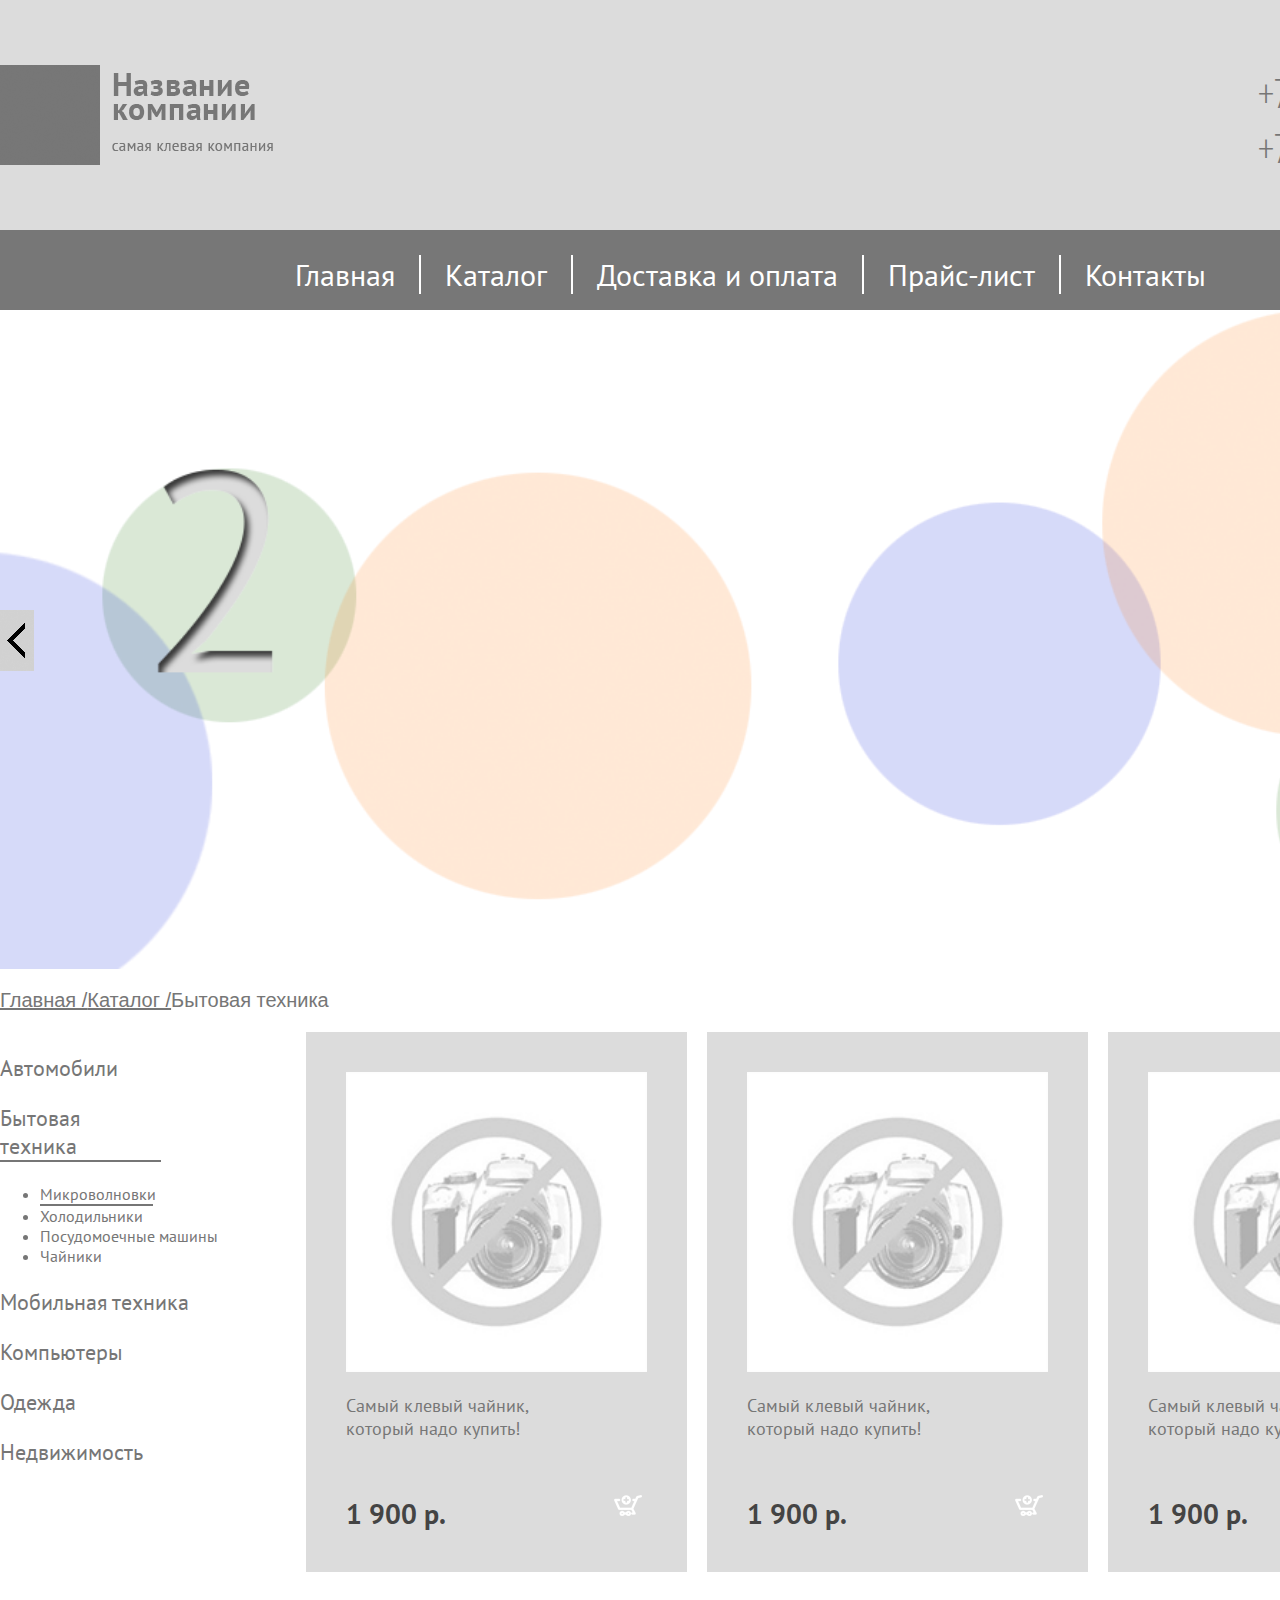
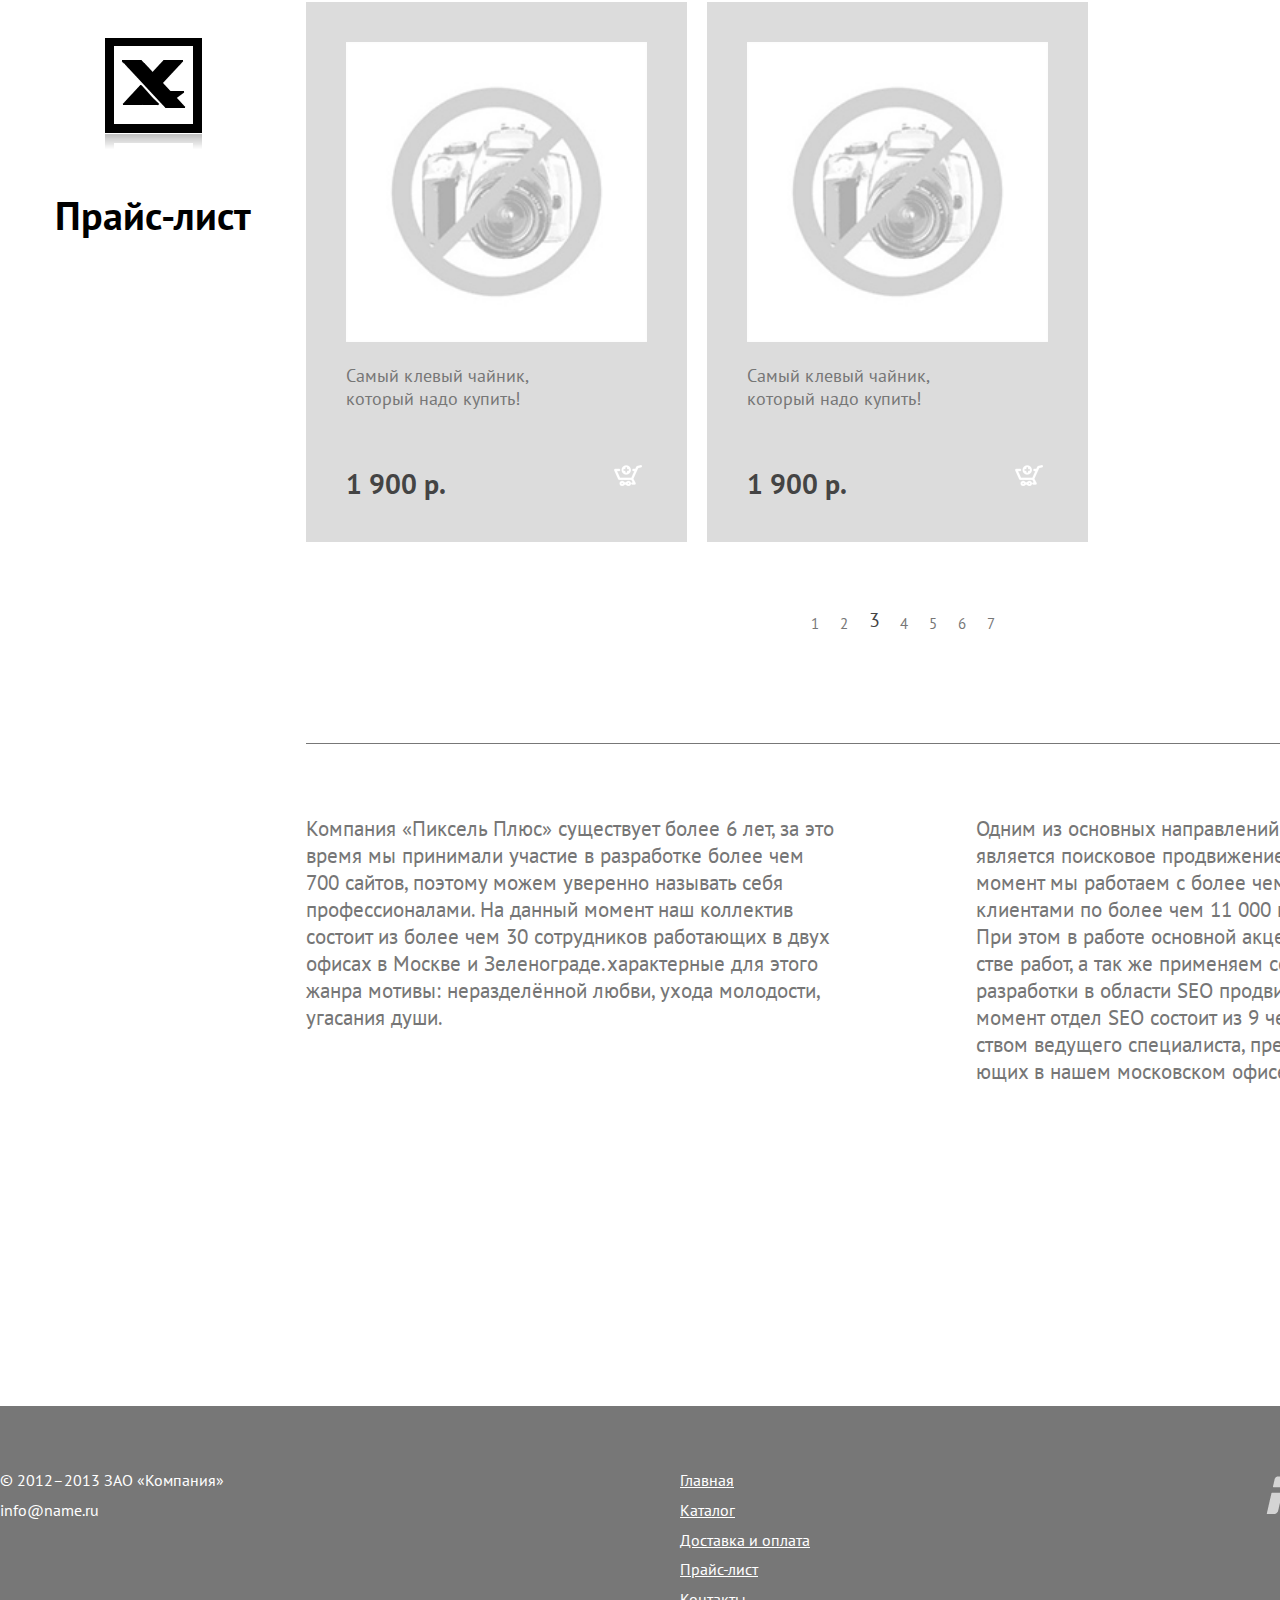
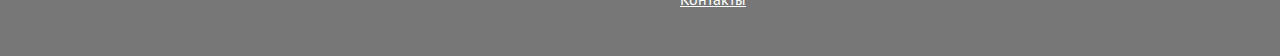
<file: index.html>
<!DOCTYPE html>
<html lang="ru">
<head>
    <meta charset="UTF-8">
    <title>Название компании</title>
    <link rel="stylesheet" href="css/style.css">
</head>
<body class="body">
<header class="header">
    <div class="container">
        <div class="header__container">
            <div class="header__logo">
                <img src="img/logo.png" class="logo" alt="логотип">
            </div>
            <div class="header__contact">
                <div class="header__number">
                    <p class="header__number-item">+7(499) 777-77-77<br>+7(499) 777-77-77</p>
                </div>
                <div class="header__feedback">
                    <p class="header__feedback-dashed">Обратная связь</p>
                </div>
            </div>
        </div>
    </div>
</header>
<main>
    <div class="main__nav">
        <div class="container">
            <div class="nav__menu">
                <nav>
                    <div class="nav__list">
                        <div class="nav__item">
                            Главная
                        </div>
                        <div class="nav__item">
                            Каталог
                        </div>
                        <div class="nav__item">
                            Доставка и оплата
                        </div>
                        <div class="nav__item">
                            Прайс-лист
                        </div>
                        <div class="nav__item">
                            Контакты
                        </div>
                    </div>
                </nav>
            </div>
        </div>
    </div>
    <div class="main__slider">
        <div class="container">
            <div class="slider__bottom">
                <div class="slider__bottom-left">
                    <img src="img/left-arrow.png" alt="левая кнопка" height="61" width="34"/>
                </div>
                <div class="slider__bottom-right">
                    <img src="img/right-arrow.png" alt="правая кнопка" height="61" width="34"/>
                </div>
            </div>
        </div>
    </div>
    <div class="main__crumbs">
        <div class="container">
            <div class="crumbs__menu">
                <p class="crumbs__menu-item"> Главная /</p>
                <p class="crumbs__menu-item"> Каталог /</p>
                <p class="crumbs__menu-item"> Бытовая техника</p>
            </div>
        </div>
    </div>
    <div class="main__content">
        <div class="container">
            <div class="content__item">
                <div class="content__nav">
                    <div class="content__nav-menu">
                        <p class="content__nav-text">Автомобили</p>
                        <p class="content__nav-text">Бытовая техника</p>
                        <ul>
                            <li class="content__nav-dots">Микроволновки</li>
                            <li class="content__nav-dots">Холодильники</li>
                            <li class="content__nav-dots">Посудомоечные машины</li>
                            <li class="content__nav-dots">Чайники</li>
                        </ul>
                        <p class="content__nav-text">Мобильная техника</p>
                        <p class="content__nav-text">Компьютеры</p>
                        <p class="content__nav-text">Одежда</p>
                        <p class="content__nav-text">Недвижимость</p>
                    </div>
                    <div class="content__nav-excel">
                        <div class="content__nav-excel-img">
                            <img src="img/excel.png" alt="Эксель картинка">
                        </div>
                        <div class="content__nav-excel-text">
                            <p class="">Прайс-лист</p>
                        </div>
                    </div>
                </div>
                <div class="content__cards-titles">
                    <div class="content__cards">
                        <div class="content__cards-item">
                            <div class="content__cards-container">
                                <div class="content__cards-img">
                                    <img src="img/nophoto.png" alt="Нет фото">
                                </div>
                                <div class="content__cards-text">
                                    <p class="content__cards-text-item">Самый клевый чайник,<br> который надо купить!
                                    </p>
                                </div>
                                <div class="content__cards-footer">
                                    <div class="content__cards-price">
                                        <p class="content__cards-price-item">1 900 р.</p>
                                    </div>
                                    <div class="content__cards-basket">
                                        <img src="img/basket.png" alt="Корзина">
                                    </div>
                                </div>
                            </div>
                        </div>
                        <div class="content__cards-item">
                            <div class="content__cards-container">
                                <div class="content__cards-img">
                                    <img src="img/nophoto.png" alt="Нет фото">
                                </div>
                                <div class="content__cards-text">
                                    <p class="content__cards-text-item">Самый клевый чайник,<br> который надо купить!
                                    </p>
                                </div>
                                <div class="content__cards-footer">
                                    <div class="content__cards-price">
                                        <p class="content__cards-price-item">1 900 р.</p>
                                    </div>
                                    <div class="content__cards-basket">
                                        <img src="img/basket.png" alt="Корзина">
                                    </div>
                                </div>
                            </div>
                        </div>
                        <div class="content__cards-item">
                            <div class="content__cards-container">
                                <div class="content__cards-img">
                                    <img src="img/nophoto.png" alt="Нет фото">
                                </div>
                                <div class="content__cards-text">
                                    <p class="content__cards-text-item">Самый клевый чайник,<br> который надо купить!
                                    </p>
                                </div>
                                <div class="content__cards-footer">
                                    <div class="content__cards-price">
                                        <p class="content__cards-price-item">1 900 р.</p>
                                    </div>
                                    <div class="content__cards-basket">
                                        <img src="img/basket.png" alt="Корзина">
                                    </div>
                                </div>
                            </div>
                        </div>
                        <div class="content__cards-item">
                            <div class="content__cards-container">
                                <div class="content__cards-img">
                                    <img src="img/nophoto.png" alt="Нет фото">
                                </div>
                                <div class="content__cards-text">
                                    <p class="content__cards-text-item">Самый клевый чайник,<br> который надо купить!
                                    </p>
                                </div>
                                <div class="content__cards-footer">
                                    <div class="content__cards-price">
                                        <p class="content__cards-price-item">1 900 р.</p>
                                    </div>
                                    <div class="content__cards-basket">
                                        <img src="img/basket.png" alt="Корзина">
                                    </div>
                                </div>
                            </div>
                        </div>
                        <div class="content__cards-item">
                            <div class="content__cards-container">
                                <div class="content__cards-img">
                                    <img src="img/nophoto.png" alt="Нет фото">
                                </div>
                                <div class="content__cards-text">
                                    <p class="content__cards-text-item">Самый клевый чайник,<br> который надо купить!
                                    </p>
                                </div>
                                <div class="content__cards-footer">
                                    <div class="content__cards-price">
                                        <p class="content__cards-price-item">1 900 р.</p>
                                    </div>
                                    <div class="content__cards-basket">
                                        <img src="img/basket.png" alt="Корзина">
                                    </div>
                                </div>
                            </div>
                        </div>
                    </div>
                    <div class="content__cards-number">
                        <div class="content__cards-number-block">
                            <p class="content__cards-number-item">1</p>
                            <p class="content__cards-number-item">2</p>
                            <p class="content__cards-number-item">3</p>
                            <p class="content__cards-number-item">4</p>
                            <p class="content__cards-number-item">5</p>
                            <p class="content__cards-number-item">6</p>
                            <p class="content__cards-number-item">7</p>
                        </div>
                    </div>
                    <div class="content__text">
                        <div class="content__text-block-1">
                            <p class="content__text-block-item">Компания «Пиксель Плюс» существует более 6 лет, за
                                это<br>время мы принимали участие в
                                разработке более чем<br>700 сайтов, поэтому можем уверенно называть себя<br>профессионалами.
                                На данный момент наш коллектив<br>состоит из более чем 30 сотрудников работающих в
                                двух<br>
                                офисах в Москве и Зеленограде.характерные для этого<br>жанра мотивы: неразделённой
                                любви,
                                ухода молодости,<br>угасания души. </p>
                        </div>
                        <div class="content__text-block-2">
                            <p class="content__text-block-item">Одним из основных направлений работ нашей компании<br>является
                                поисковое продвижение
                                сайтов,
                                на данной<br>момент мы работаем с более чем 150 постоянными<br>клиентами по более чем 11
                                000
                                поисковым запросам.<br>При этом в работе основной акцент мы делаем на каче-<br>стве
                                работ, а так
                                же применяем собственные уникальные<br>разработки в области SEO продвижения. На
                                данный<br>
                                момент отдел SEO состоит из 9 человек под руковод-<br>ством ведущего специалиста,
                                преимущественно работа-<br>ющих в нашем московском офисе.</p>
                        </div>
                    </div>
                </div>
            </div>
        </div>
    </div>
</main>
<footer class="footer">
    <div class="container">
        <div class="footer__content">
            <div class="footer__content-contact">
                <p class="footer__content-contact-item fix">© 2012–2013 ЗАО «Компания»</p>
                <p class="footer__content-contact-item fix">info@name.ru</p>
            </div>
            <div class="footer__content-menu">
                <p class="footer__content-menu-item fix">Главная</p>
                <p class="footer__content-menu-item fix">Каталог</p>
                <p class="footer__content-menu-item fix">Доставка и оплата</p>
                <p class="footer__content-menu-item fix">Прайс-лист</p>
                <p class="footer__content-menu-item fix">Контакты</p>
            </div>
            <div class="footer__content-dev">
                <div class="footer__content-dev-img">
                    <img src="img/icon.png" alt="Лого компании">
                </div>
                <div>
                    <p class="footer__content-dev-text fix"><span class="underline">Разработка сайта</span>—</p>
                    <p class="footer__content-dev-text fix">компания «Пиксель Плюс»</p>
                </div>
            </div>
        </div>
    </div>
</footer>
</body>
</html>
</file>
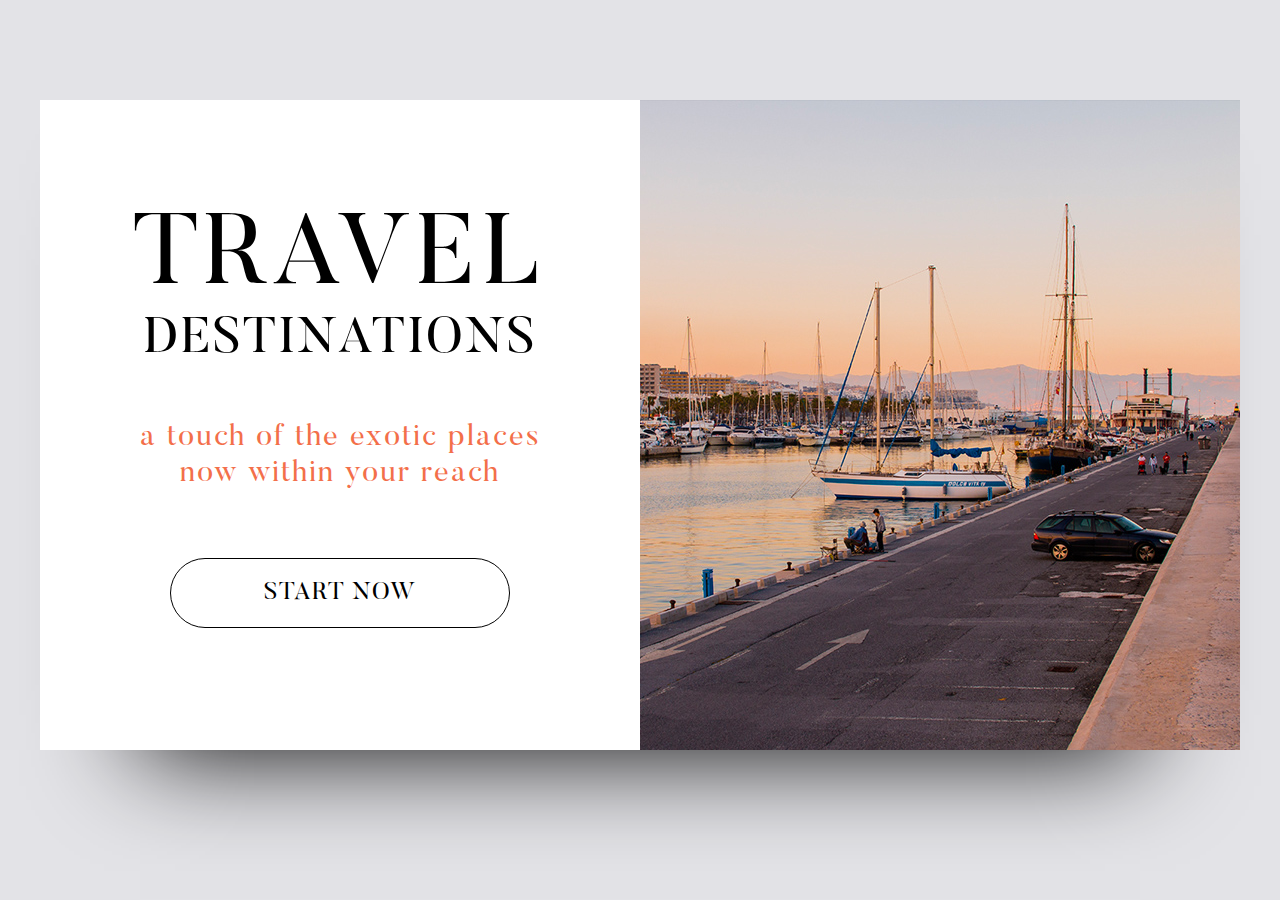
<file: card-1/card1.html>
<!DOCTYPE html>
<html lang="ru">
<head>
    <meta charset="UTF-8">
    <title>Title</title>
    <link rel="stylesheet" href="card1CSS.css">
</head>
<body class="body">
<div class="card">
    <div class="card__content">
        <div class="card__title">
            <p class="card__title-item">TRAVEL</p>
            <p class="card__title-item">DESTINATIONS</p>
        </div>
        <div class="card__text">
            <p class="card__text-item">a touch of the exotic places<br>now within your reach</p>
        </div>
        <div class="card__buttom-item">
            <button class="card__buttom">START NOW</button>
        </div>
    </div>
    <div class="card__img">
        <img src="img.jpg" alt="картинка"/>
    </div>
</div>
</body>
</html>
</file>
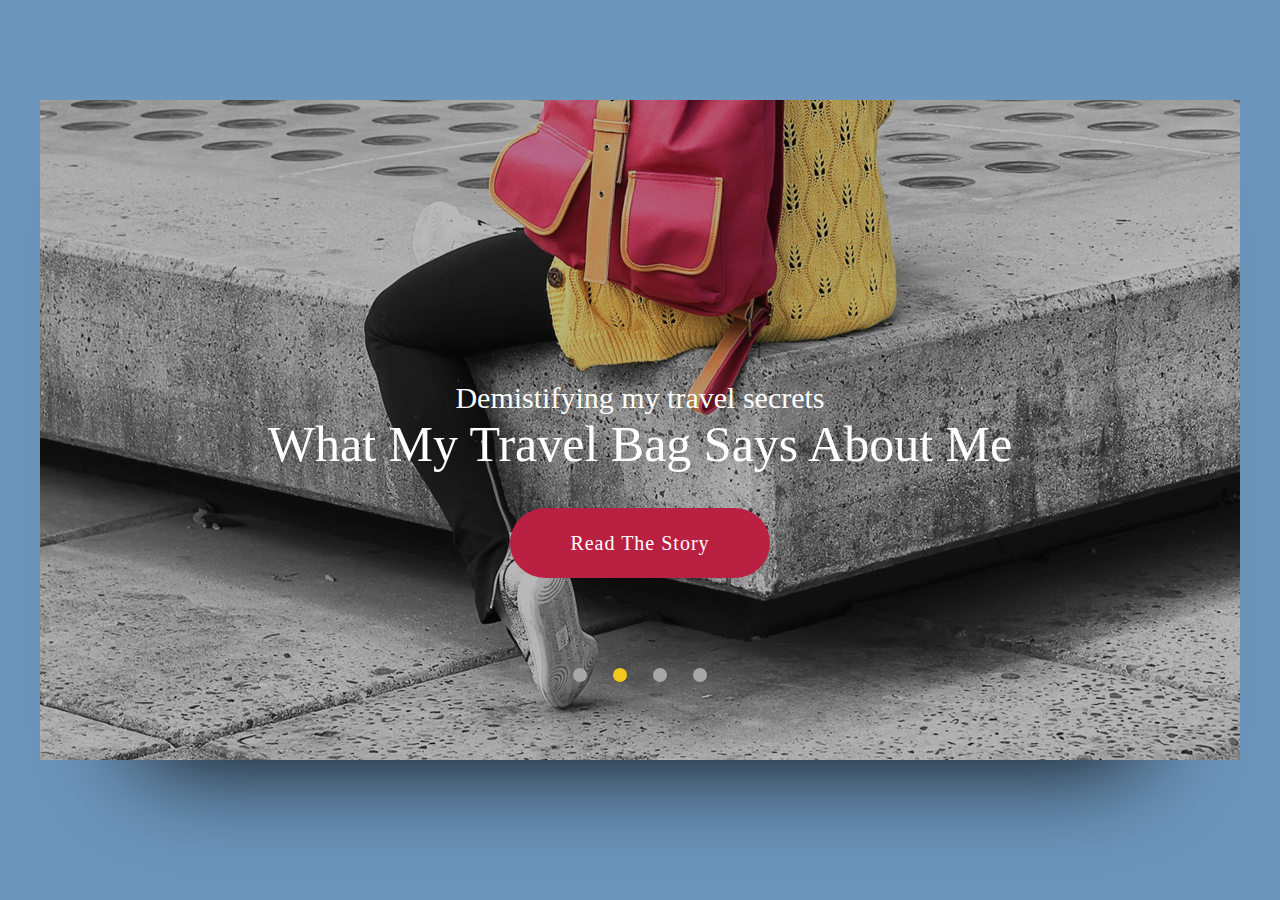
<file: card-2/card2.html>
<!DOCTYPE html>
<html lang="ru">
<head>
    <meta charset="UTF-8">
    <title>Title</title>
    <link rel="stylesheet" href="card2CSS.css">
</head>
<body class="body">
<div class="card">
    <div class="card__content">
        <div class="card__title">
            <p class="card__title-item">Demistifying my travel secrets</p>
        </div>
        <div class="card__text">
            <p class="card__text-item">What My Travel Bag Says About Me</p>
        </div>
        <div class="card__buttom-item">
            <button class="card__buttom">Read The Story</button>
        </div>
        <div class="card__dots">
            <div class="card__dots-conteiner">
                <div class="card__dots-item"></div>
                <div class="card__dots-item"></div>
                <div class="card__dots-item"></div>
                <div class="card__dots-item"></div>
            </div>
        </div>
    </div>
</div>
</body>
</html>
</file>
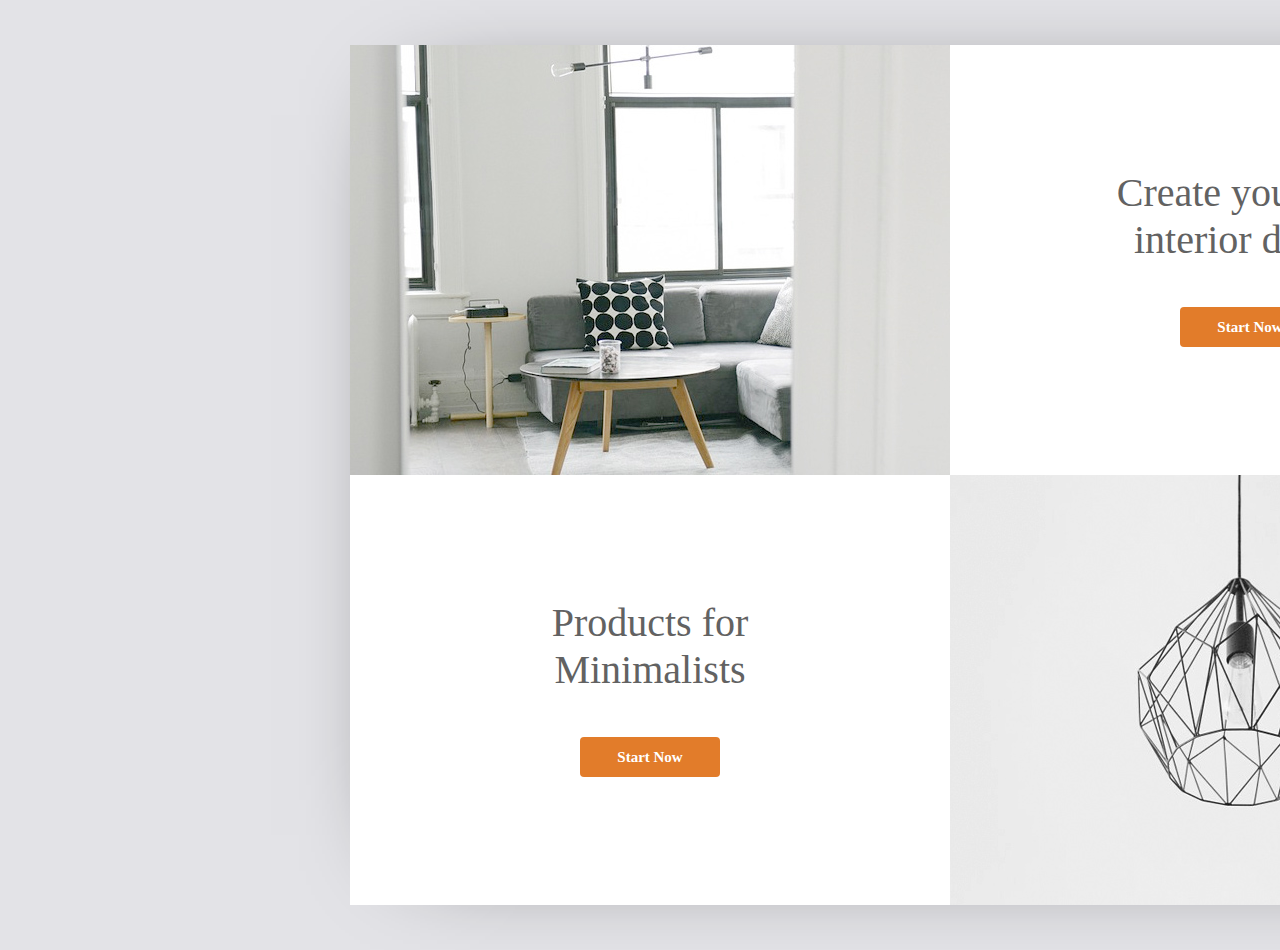
<file: card-3/card3.html>
<!DOCTYPE html>
<html lang="ru">
<head>
    <meta charset="UTF-8">
    <title>Title</title>
    <link rel="stylesheet" href="card3CSS.css">
</head>
<body class="body">
<div class="card">
    <div class="card__content">
        <div class="card__img">
            <img src="image.jpg" class="img" alt="img"/>
        </div>
        <div class="card__text-buttom">
            <div class="card__text">
                <p class="card__text-item">Create your own<br>interior design</p>
            </div>
            <div class="card__buttom-item">
                <button class="card__buttom">Start Now</button>
            </div>
        </div>
        <div class="card__text-buttom">
            <div class="card__text">
                <p class="card__text-item">Products for<br>Minimalists</p>
            </div>
            <div class="card__buttom-item">
                <button class="card__buttom">Start Now</button>
            </div>
        </div>
        <div class="card__img">
            <img src="img.jpg" class="img" alt="img">
        </div>
    </div>
</div>
</body>
</html>

<body>
<div>
    <div>

    </div>
    <div>
        <div>

        </div>
    </div>
    <div>

    </div>
    <div>

    </div>
</div>
</body>
</file>
<file: css/style.css>
@font-face {
    font-family: OpenSansCondensed;
    src: url(../fonts/OpenSansCondensed.ttf);
}

@font-face {
    font-family: PTSansBold;
    src: url(../fonts/PTSansBold.ttf);
}

@font-face {
    font-family: PTSansRegular;
    src: url(../fonts/PTSansRegular.ttf);
}

.body {
    font-family: Arial, sans-serif;
    padding: 0;
    margin: 0;
}

.header {
    background-color: #dcdcdc;
    width: auto;
    height: 230px;
}

.header__container {
    display: flex;
    justify-content: space-between;
    padding-top: 65px;
}

.container {
    width: 1500px;
    margin: 0 auto;
}

.header__logo {
    height: 100px;
    width: 273px;
}

.header__contact {
    display: flex;
    flex-direction: column;
    align-items: flex-end;
    width: 256px;
}

.header__number {
    font-family: OpenSansCondensed, serif;
    font-size: 40px;
    font-weight: 300;
    color: #767676;
}

.header__number-item {
    padding: 0;
    margin: 0;
}

.header__feedback {
    width: 171px;
    height: 22px;
    text-align: right;
}

.header__feedback-dashed {
    padding: 0;
    margin: 0;
    font-family: PTSansBold, serif;
    font-size: 24px;
    text-align: center;
    color: #767676;
    border-bottom: 2px dashed #767676;
}

.main__nav {
    background-color: #777777;
    height: 80px;
    width: auto;

}

.nav__list {
    display: flex;
    padding-top: 25px;
    margin: 0;
    font-family: PTSansRegular, serif;
    color: #ffffff;
    font-size: 30px;
    justify-content: center;
}

.nav__item {
    border-right: 2px solid white;
    padding: 0 24px;
}

.nav__item:nth-child(5n) {
    border: none;
}

.nav__item:hover {
    text-decoration: underline;
    cursor: pointer;
}

.main__slider {
    background: url("../img/slide1.png") no-repeat center top /cover;
    height: 659px;
    width: auto;
}

.slider__bottom {
    display: flex;
    justify-content: space-between;
    align-items: center;
    padding-top: 300px;
}

.crumbs__menu {
    display: flex;
    justify-content: flex-start;
    color: #767676;
}

.crumbs__menu-item {
    text-decoration: underline;
    font-size: 20px;
}

.crumbs__menu-item:last-child {
    text-decoration: none;
}

.main__content {
    display: flex;
}

.content__item {
    display: flex;
    justify-content: space-between;
}

.content__nav {
    display: flex;
    width: 306px;
    justify-content: start;
    flex-direction: column;
}

.content__nav-menu {
    font-family: PTSansRegular, serif;
    font-size: 22px;
    color: #767676;
}

.content__nav-text:nth-child(2) {
    border-bottom: 2px solid #767676;
    width: 161px;
}

.content__nav-dots {
    font-size: 16px;
}

.content__nav-dots:nth-child(1) {
    border-bottom: 2px solid #767676;
    width: 113px;
}

.content__nav-excel {
    display: flex;
    justify-content: center;
    padding-top: 150px;
    flex-direction: column;
}

.content__nav-excel-img {
    display: flex;
    justify-content: center;
}

.content__nav-excel-text {
    font-family: PTSansBold, serif;
    font-size: 40px;
    display: flex;
    justify-content: center;
}

.content__cards-titles {
    display: flex;
    flex-direction: column;
    justify-content: flex-end;
    width: 1194px;
}

.content__cards {
    height: auto;
    padding: 0;
    margin: 0;
    display: flex;
    flex-wrap: wrap;
}

.content__cards-item {
    background-color: #dcdcdc;
    width: 381px;
    height: 540px;
    display: inline-block;
    align-items: stretch;
    margin-right: 20px;
    margin-bottom: 30px;
}

.content__cards-item:nth-child(3) {
    margin-right: 0;
}

.content__cards-container {
    display: flex;
    justify-content: start;
    flex-direction: column;
    margin: 0;
    padding: 40px;
    width: 301px;
    height: 460px;
}

.content__cards-img {
    display: flex;
    justify-content: start;
    flex-direction: column;
    width: 100%;
}

.content__cards-text {
    font-size: 18px;
    font-family: PTSansRegular, serif;
    color: #767676;
    margin: 0;
    padding-top: 22px;
    width: 100%;
}

.content__cards-footer {
    margin: 0;
    padding-top: 55px;
    display: flex;
    justify-content: space-between;
    height: 28px;
}

.content__cards-price {
    font-family: PTSansBold, serif;
    font-size: 28px;
    color: #444444;
    margin: 0;
    padding: 0;
}

.content__cards-price-item {
    margin: 0;
    padding: 0;
}

.content__cards-text-item {
    margin: 0;
    padding: 0;
}

.content__cards-basket {
    height: 25px;
    width: 33px;
}

.content__cards-number {
    display: flex;
    justify-content: center;
    padding-bottom: 110px;
    border-bottom: 1px solid #777777;
}

.content__cards-number-block {
    font-family: PTSansRegular, serif;
    font-size: 15px;
    display: flex;
    justify-content: space-between;
    align-items: flex-end;
    color: #767676;
    width: 184px;
    padding-top: 35px;
}

.content__cards-number-item {
    margin: 0;
    padding: 0;
}

.content__cards-number-item:nth-child(3) {
    font-size: 20px;
    color: #444444;
}

.content__text {
    width: 100%;
    height: 212px;
    display: flex;
    justify-content: space-between;
    align-items: start;
    font-family: PTSansRegular, serif;
    color: #767676;
    font-size: 21px;
    padding-top: 50px;
    padding-bottom: 400px;
}

.сontent__text-block-1 {
    width: 371px;
}

.сontent__text-block-1 {
    width: 371px;
}

.footer {
    background-color: #777777;
    height: 250px;
    width: auto;
}

.footer__content {
    display: flex;
    justify-content: space-between;
    align-items: flex-start;
    font-family: PTSansRegular, serif;
    font-size: 16px;
    color: white;
    padding-top: 60px;
    line-height: 1.86;
}

.footer__content-menu-item {
    text-decoration: underline
}

.footer__content-dev {
    display: flex;
    justify-content: center;
    align-items: center;
}

.footer__content-dev-img {
    padding: 8px 9px 0 0;
}

.underline {
    text-decoration: underline;
}

.fix {
    margin: 0;
    padding: 0;
}
</file>
<file: card-1/card1CSS.css>
@font-face {
    font-family: ButlerRegular;
    src: url(ButlerRegular.otf);
}

.body {
    font-family: Arial, sans-serif;
    padding: 0;
    margin: 0;
    display: flex;
    justify-content: center;
    align-items: center;
    background-color: #e3e3e7;
    background-size: 1500px 900px;
}

.card {
    display: flex;
    justify-content: center;
    flex-direction: row;
    padding-top: 100px;
    box-shadow: 0 100px 100px -100px black;
}

.card__content {
    display: flex;
    justify-content: flex-start;
    flex-direction: column;
    background: white;
    height: 650px;
    width: 600px;
}

.card__title {
    font-family: ButlerRegular, serif;
    font-size: 100px;
    padding: 0;
    margin-top: 120px;

}

.card__title-item {
    letter-spacing: 5px;
    line-height: 80px;
    padding: 0;
    margin: 0;
    text-align: center;
}

.card__title-item:last-child {
    letter-spacing: 2px;
    font-size: 50px;
    padding: 0;
    margin: 0;
}

.card__text {
    font-family: ButlerRegular, serif;
    font-size: 30px;
    color: #f36f4a;
    padding: 0;
    margin-top: 40px;
    text-align: center;
    letter-spacing: 2px;
}

.card__text-item {
    padding: 0;
    margin: 0;
}

.card__buttom-item {
    letter-spacing: 1px;
    text-align: center;
    margin-top: 66px;
}

.card__buttom {
    font-family: ButlerRegular, serif;
    width: 340px;
    height: 70px;
    font-size: 24px;
    background-color: Transparent;
    background-repeat: no-repeat;
    cursor: pointer;
    overflow: hidden;
    border: 1px solid black;
    border-radius: 80px;
    letter-spacing: 1px;
}

.card__img {
    height: 650px;
    width: 600px;
}
</file>
<file: card-2/card2CSS.css>
.body {
    font-family: Arial, sans-serif;
    padding: 0;
    margin: 0;
    display: flex;
    justify-content: center;
    align-items: center;
    background-color: #6d96bc;
    background-size: 1500px 900px;
}

.card {
    display: flex;
    justify-content: center;
    flex-direction: row;
    padding-top: 100px;
    box-shadow: 0 100px 100px -100px black;
}

.card__content {
    display: flex;
    justify-content: flex-start;
    flex-direction: column;
    background: url("../card-2/background.jpg")no-repeat center /cover;
    height: 660px;
    width: 1200px;
}

.card__title {
    font-family: "Roboto Light", serif;
    font-size: 30px;
    padding: 0;
    margin-top: 281px;

}

.card__title-item {
    line-height: normal;
    padding: 0;
    margin: 0;
    text-align: center;
    color: #ffffff;
}

.card__text {
    font-family: "Roboto Medium", serif;
    font-size: 50px;
    color: #ffffff;
    padding: 0;
    text-align: center;
    font-weight: 400;
}

.card__text-item {
    padding: 0;
    margin: 0;
}

.card__buttom-item {
    letter-spacing: 1px;
    text-align: center;
    margin-top: 35px;
}

.card__buttom {
    font-family: "Roboto Regular", serif;
    width: 260px;
    height: 70px;
    font-size: 20px;
    cursor: pointer;
    overflow: hidden;
    letter-spacing: 1px;
    color: #ffffff;
    background-color: #ba2042;
    border-radius: 35px;
    border: 0;
}

.card__dots {
    height: 14px;
    display: flex;
    justify-content: space-around;
    margin-top: 90px;
    padding: 0;
}

.card__dots-conteiner {
    width:134px;
    display: flex;
    justify-content: space-between;
}

.card__dots-item {
    background: #a8a7a7;
    border-radius: 50%;
    height: 14px;
    width: 14px;
}

.card__dots-item:nth-child(2) {
    background: #f1c81d;
}
</file>
<file: card-3/card3CSS.css>
.body {
    font-family: Arial, sans-serif;
    padding: 0;
    margin: 0;
    display: flex;
    justify-content: center;
    align-items: center;
    background-color: #e3e3e7;
    background-size: 1500px 900px;
    width: 1900px;
    height: 950px;
}

.card {
    display: flex;
    justify-content: center;
    flex-direction: row;
    padding-top: 0;
    box-shadow: 0 0 100px -70px black;
}

.card__content {
    display: flex;
    justify-content: flex-start;
    flex-wrap: wrap;
    background-color: white;
    height: 860px;
    width: 1200px;
}

.card__img {
    width: 50%;
    height: 50%;
}

.card__text {
    font-family: "Open Sans Light", serif;
    font-size: 40px;
    color: #626262;
    padding-top: 124px;
    text-align: center;
    font-weight: 300;
}

.card__text-buttom {
    padding: 0;
    text-align: center;
    display: flex;
    flex-direction: column;
    justify-content: start;
    width: 50%;
    height: 50%;
}

.card__text-item {
    padding: 0;
    margin: 0;
}

.card__buttom-item {
    letter-spacing: 1px;
    text-align: center;
    margin-top: 0;
    padding-top: 44px;
}

.card__buttom {
    font-family: "Open Sans", serif;
    font-weight: bold;
    width: 140px;
    height: 40px;
    font-size: 15px;
    cursor: pointer;
    overflow: hidden;
    color: white;
    background-color: #e27c2a;
    border-radius: 4px;
    border: 0;
}

.img {
    width: 100%;
    height: 100%;
}
</file>
